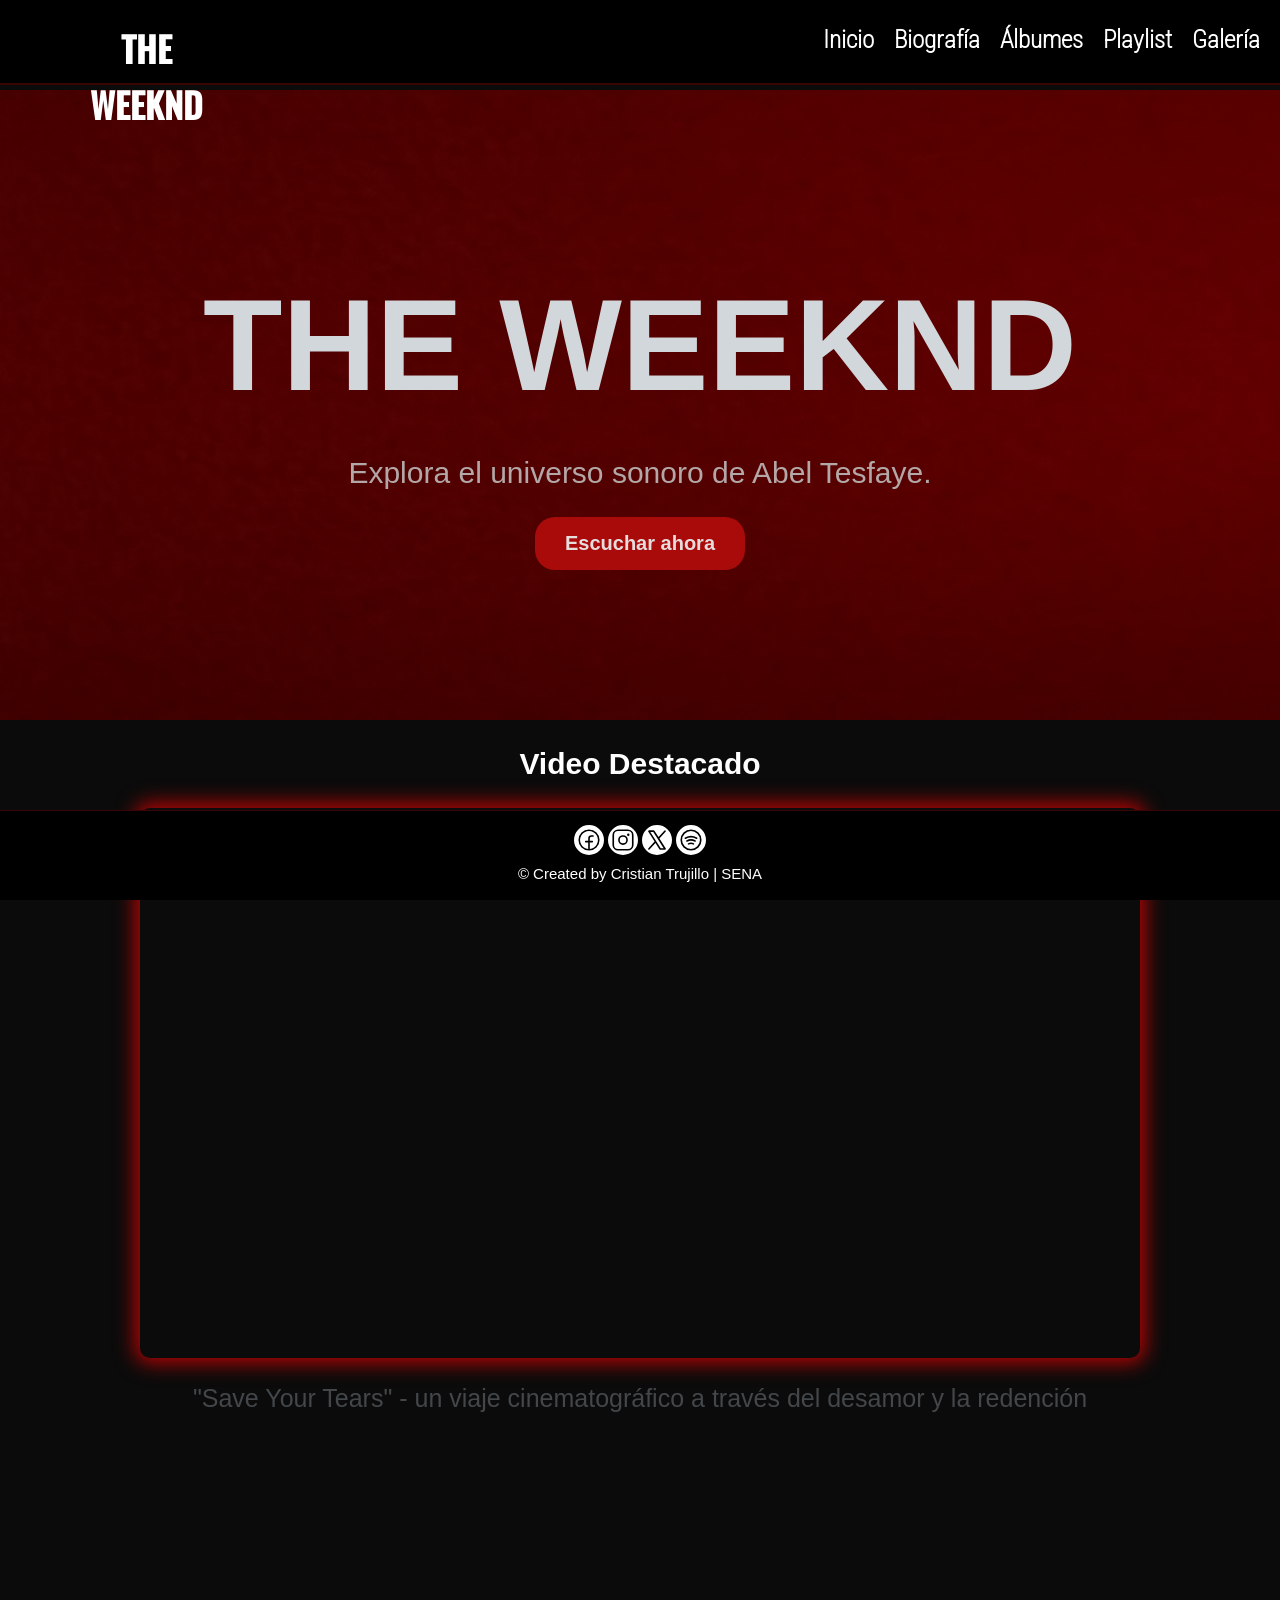
<file: index.html>
<!DOCTYPE html>
<html lang="en">
<head>
    <meta charset="UTF-8">
    <meta name="viewport" content="width=device-width, initial-scale=1.0">
    <link rel="stylesheet" href="styles.css">
    <link rel="stylesheet" href="https://unpkg.com/aos@2.3.1/dist/aos.css" />
    <title>Inicio</title>
</head>
<body>
    <script>
       // alert("¡Bienvenido! Página creada por Cristian Trujillo.");
    </script>
    <header>
        <h2>THE WEEKND</h2>
        <nav>
            <ul>
                <li><a href="index.html">Inicio</a></li>
                <li><a href="biografia.html">Biografía</a></li>
                <li><a href="albumes.html">Álbumes</a></li>
                <li><a href="playlist.html">Playlist</a></li>
                <li><a href="galeria.html">Galería</a></li>
            </ul>
        </nav>
    </header>
    <main id="Inicio">
        <section id="hero" data-aos="zoom-in">
            <div class="contenido-hero">
                <h1>THE WEEKND</h1>
                <p>Explora el universo sonoro de Abel Tesfaye.</p>
                <a href="https://open.spotify.com/artist/1Xyo4u8uXC1ZmMpatF05PJ?si=d0gASN0WRriyyoMRi9n_bQ"><button id="botona-spotify">Escuchar ahora</button></a>
            </div>
        </section>
        <section id="VideoDestacado">
            <h3>Video Destacado</h3>
            <div class="video">
                <iframe width="1000px" height="550px" src="https://www.youtube.com/embed/XXYlFuWEuKI" title="YouTube video player" frameborder="0" allow="accelerometer; autoplay; clipboard-write; encrypted-media; gyroscope; picture-in-picture; web-share" allowfullscreen></iframe>
            </div>
            <p>"Save Your Tears" - un viaje cinematográfico a través del desamor y la redención</p>
        </section>
        <section id="mas-info" data-aos="zoom-in">
            <h2>EXPLORA EL UNIVERSO</h2>
            <p>Sumérjase en la discografía, biografía y arte visual de uno de los artistas más influyentes de nuestra generación.</p>
            <a href="biografia.html"><button id="a-biografia" data-aos="zoom-in">Leer Biografía</button></a>
            <a href="albumes.html"><button id="a-albumes" data-aos="zoom-in">Mirar Albumes</button></a>
        </section>
    </main>
    <footer>

        <div class="redes-sociales">
            <a href="https://facebook.com/theweeknd"><img src="assets/icons/facebook-logo.svg" alt=""></a>
            <a href="https://instagram.com/theweeknd"><img src="assets/icons/instagram-logo.svg" alt=""></a>
            <a href="https://x.com/theweeknd"><img src="assets/icons/x-logo.svg" alt=""></a>
            <a href="https://open.spotify.com/intl-es/artist/1Xyo4u8uXC1ZmMpatF05PJ?si=KOIaTwwdTqKd9G_071FbzQ"><img src="assets/icons/spotify-logo.svg" alt=""></a>
        </div>
        <p>© Created by Cristian Trujillo | SENA</p>
    </footer>
    <script src="https://unpkg.com/aos@2.3.1/dist/aos.js"></script>
    <script src="script.js"></script>
</body>
</html>
</file>
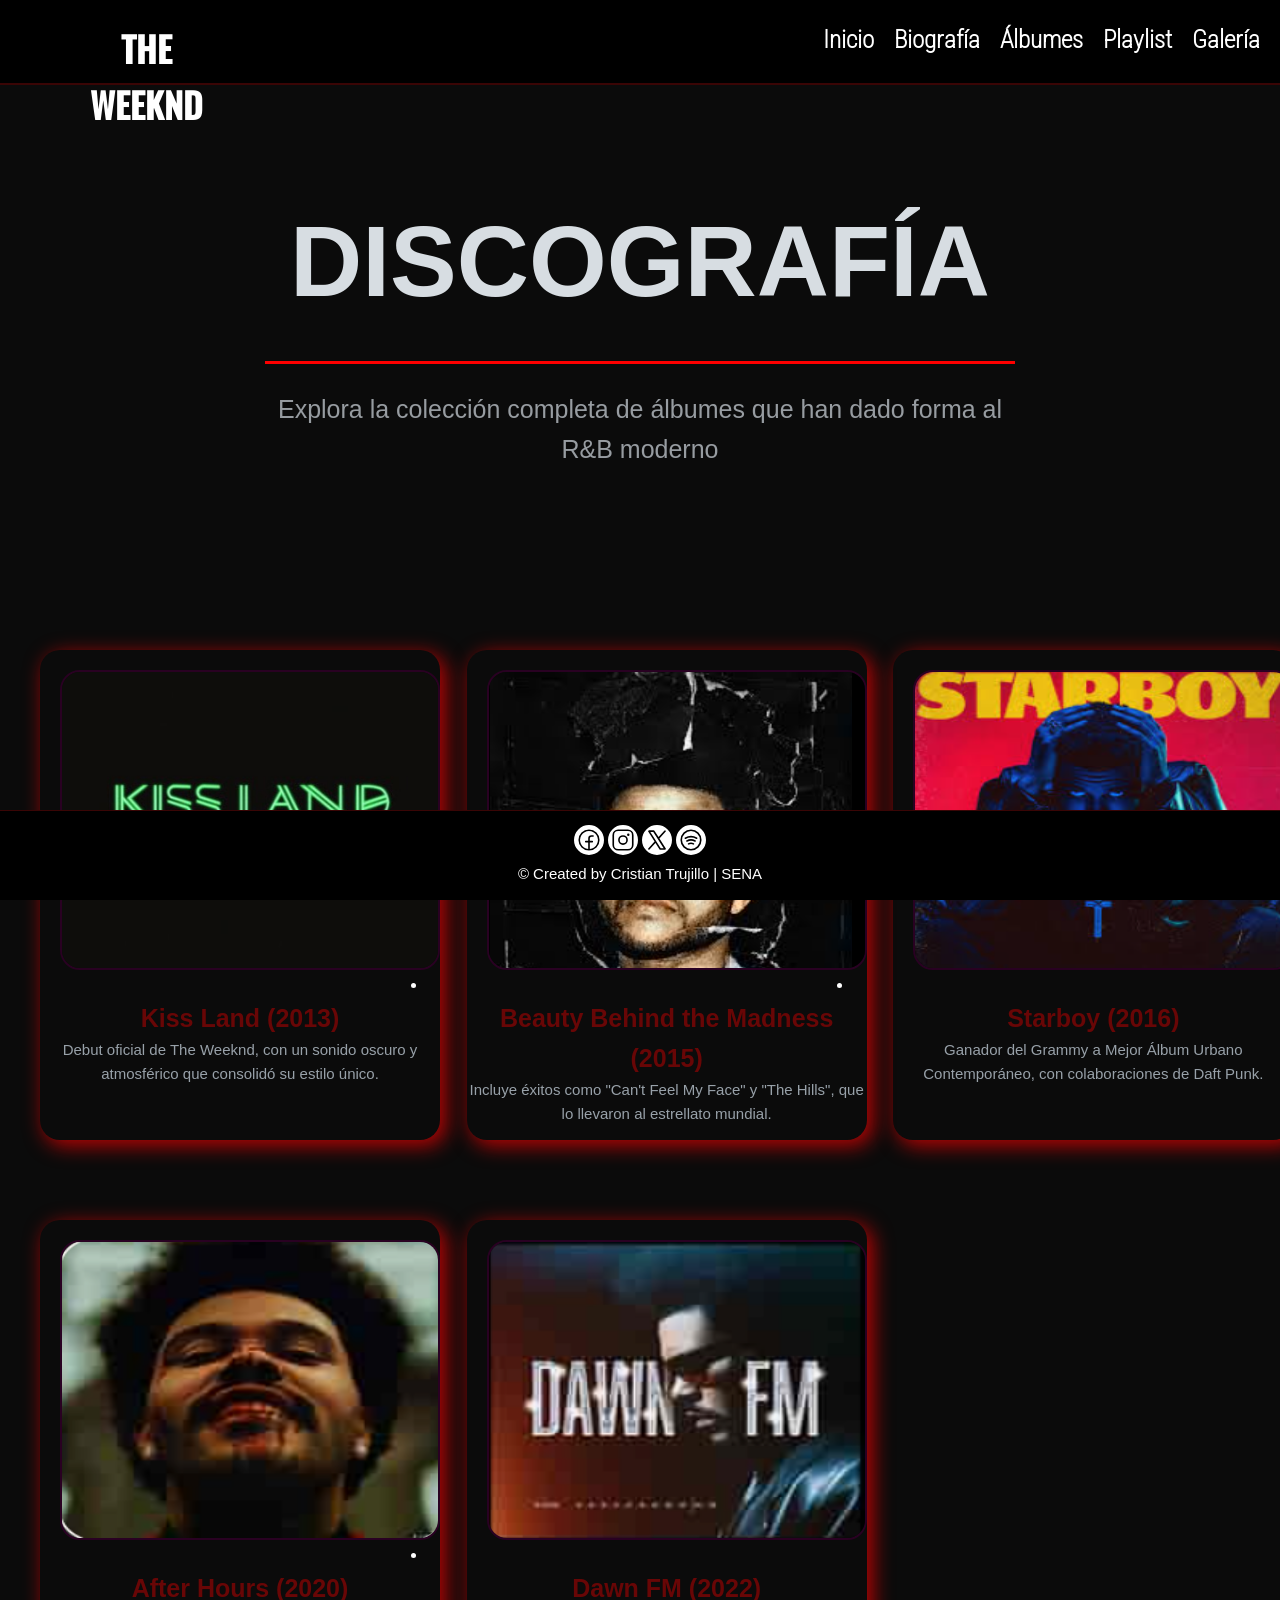
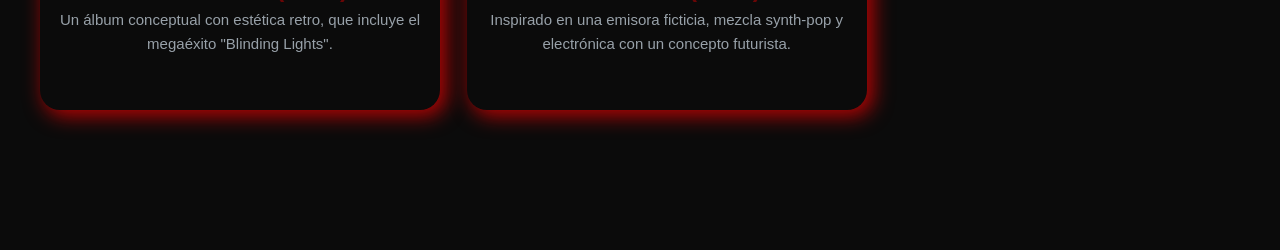
<file: albumes.html>
<!DOCTYPE html>
<html lang="en">
<head>
    <meta charset="UTF-8">
    <meta name="viewport" content="width=device-width, initial-scale=1.0">
    <link rel="stylesheet" href="styles.css">
    <link href="https://unpkg.com/aos@2.3.1/dist/aos.css" rel="stylesheet">
    <title>Albumes</title>
</head>
<body>
    <header>
        <h2>THE WEEKND</h2>
        <nav>
            <ul>
                <li><a href="index.html">Inicio</a></li>
                <li><a href="biografia.html">Biografía</a></li>
                <li><a href="albumes.html">Álbumes</a></li>
                <li><a href="playlist.html">Playlist</a></li>
                <li><a href="galeria.html">Galería</a></li>
            </ul>
        </nav>
    </header>
    <main id="albumes">
        <section id="hero-albumes">
            <div class="hero-discografia">
                <h1>DISCOGRAFÍA</h1>
                <p>Explora la colección completa de álbumes que han dado forma al R&B moderno</p>
            </div>
        </section>
        <section id="albumes-cuadros">
    <ul>
        <li>
            <article class="album-cuadro">
                <div>
                    <img src="assets/albumes/kiss-land.jpg" alt="Kiss Land">
                    <h3>Kiss Land (2013)</h3>
                    <p>Debut oficial de The Weeknd, con un sonido oscuro y atmosférico que consolidó su estilo único.</p>
                </div>
            </article>
        </li>
        <li>
            <article class="album-cuadro">
                <div>
                    <img src="assets/albumes/beauty-behind.jpg" alt="Beauty Behind the Madness">
                    <h3>Beauty Behind the Madness (2015)</h3>
                    <p>Incluye éxitos como "Can't Feel My Face" y "The Hills", que lo llevaron al estrellato mundial.</p>
                </div>
            </article>
        </li>
        <li>
            <article class="album-cuadro">
                <div>
                    <img src="assets/albumes/starboy.jpg" alt="Starboy">
                    <h3>Starboy (2016)</h3>
                    <p>Ganador del Grammy a Mejor Álbum Urbano Contemporáneo, con colaboraciones de Daft Punk.</p>
                </div>
            </article>
        </li>
        <li>
            <article class="album-cuadro">
                <div>
                    <img src="assets/albumes/after-hours.jpg" alt="After Hours">
                    <h3>After Hours (2020)</h3>
                    <p>Un álbum conceptual con estética retro, que incluye el megaéxito "Blinding Lights".</p>
                </div>
            </article>
        </li>
        <li>
            <article class="album-cuadro">
                <div>
                    <img src="assets/albumes/dawn-fm.jpg" alt="Dawn FM">
                    <h3>Dawn FM (2022)</h3>
                    <p>Inspirado en una emisora ficticia, mezcla synth-pop y electrónica con un concepto futurista.</p>
                </div>
            </article>
        </li>
    </ul>
        </section>
    </main>
    <footer>

        <div class="redes-sociales">
            <a href="https://facebook.com/theweeknd"><img src="assets/icons/facebook-logo.svg" alt=""></a>
            <a href="https://instagram.com/theweeknd"><img src="assets/icons/instagram-logo.svg" alt=""></a>
            <a href="https://x.com/theweeknd"><img src="assets/icons/x-logo.svg" alt=""></a>
            <a href="https://open.spotify.com/intl-es/artist/1Xyo4u8uXC1ZmMpatF05PJ?si=KOIaTwwdTqKd9G_071FbzQ"><img src="assets/icons/spotify-logo.svg" alt=""></a>
        </div>
        <p>© Created by Cristian Trujillo | SENA</p>
    </footer>
    <script src="https://unpkg.com/aos@2.3.1/dist/aos.js"></script>
    <script src="script.js"></script>
</body>
</html>
</file>
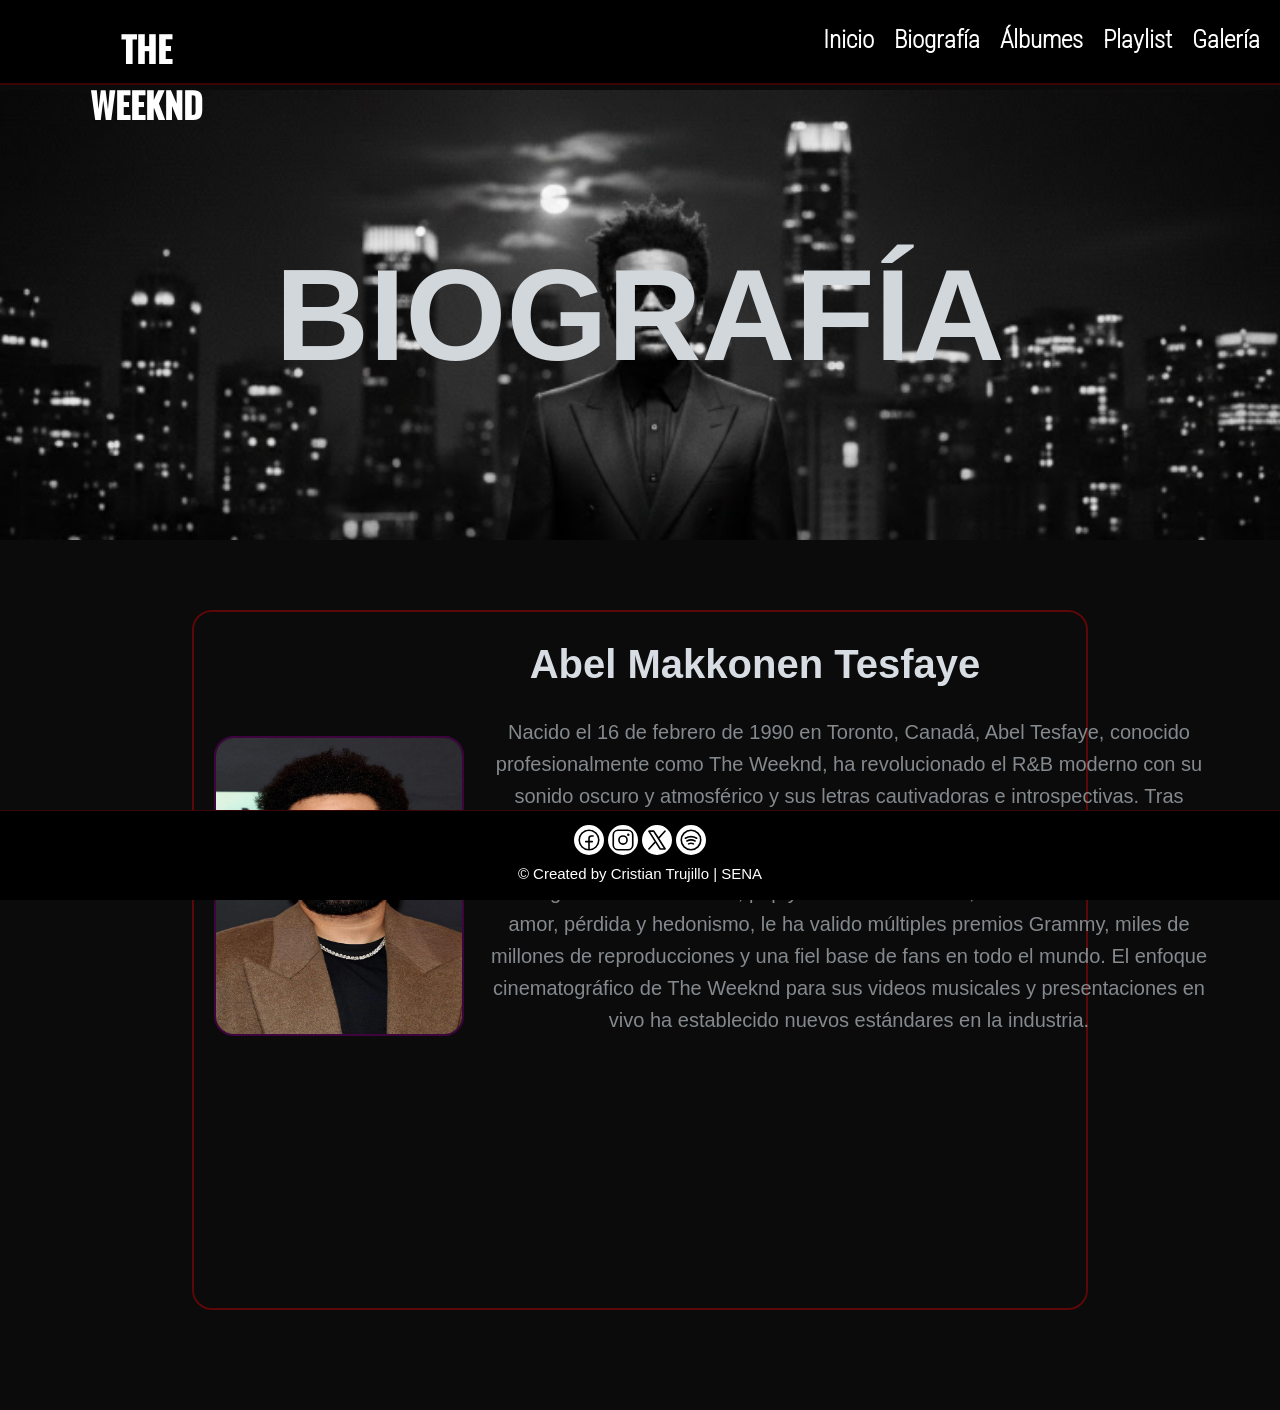
<file: biografia.html>
<!DOCTYPE html>
<html lang="en">
<head>
    <meta charset="UTF-8">
    <meta name="viewport" content="width=device-width, initial-scale=1.0">
    <link rel="stylesheet" href="styles.css">
    <link href="https://unpkg.com/aos@2.3.1/dist/aos.css" rel="stylesheet">
    <title>Biografía</title>
</head>
<body>
    <header>
        <h2>THE WEEKND</h2>
        <nav>
            <ul>
                <li><a href="index.html">Inicio</a></li>
                <li><a href="biografia.html">Biografía</a></li>
                <li><a href="albumes.html">Álbumes</a></li>
                <li><a href="playlist.html">Playlist</a></li>
                <li><a href="galeria.html">Galería</a></li>
            </ul>
        </nav>
    </header>
    <main id="biografia">
        <section id="hero-biografia">
            <div class="contenido-hero">
                <h1 data-aos="zoom-in">BIOGRAFÍA</h1>
            </div>
        </section>
        <section class="bio-grafia" data-aos="zoom-in">
            <h2>Abel Makkonen Tesfaye</h2>
            <figure><img src="assets/img/The_Weeknd_1.webp" alt="The Weeknd retrato"></figure>
            <p>Nacido el 16 de febrero de 1990 en Toronto, Canadá, Abel Tesfaye, conocido profesionalmente como The Weeknd, ha revolucionado el R&B moderno con su sonido oscuro y atmosférico y sus letras cautivadoras e introspectivas. Tras misteriosos lanzamientos en SoundCloud en 2010, se ha convertido en uno de los artistas más influyentes del siglo XXI.</p>
            <p>Su singular mezcla de R&B, pop y música electrónica, combinada con temas de amor, pérdida y hedonismo, le ha valido múltiples premios Grammy, miles de millones de reproducciones y una fiel base de fans en todo el mundo. El enfoque cinematográfico de The Weeknd para sus videos musicales y presentaciones en vivo ha establecido nuevos estándares en la industria.</p>
        </section>
    </main>
    <footer>

        <div class="redes-sociales">
            <a href="https://facebook.com/theweeknd"><img src="assets/icons/facebook-logo.svg" alt=""></a>
            <a href="https://instagram.com/theweeknd"><img src="assets/icons/instagram-logo.svg" alt=""></a>
            <a href="https://x.com/theweeknd"><img src="assets/icons/x-logo.svg" alt=""></a>
            <a href="https://open.spotify.com/intl-es/artist/1Xyo4u8uXC1ZmMpatF05PJ?si=KOIaTwwdTqKd9G_071FbzQ"><img src="assets/icons/spotify-logo.svg" alt=""></a>
        </div>
        <p>© Created by Cristian Trujillo | SENA</p>
    </footer>
    <script src="https://unpkg.com/aos@2.3.1/dist/aos.js"></script>
    <script src="script.js"></script>
</body>
</html>
</file>
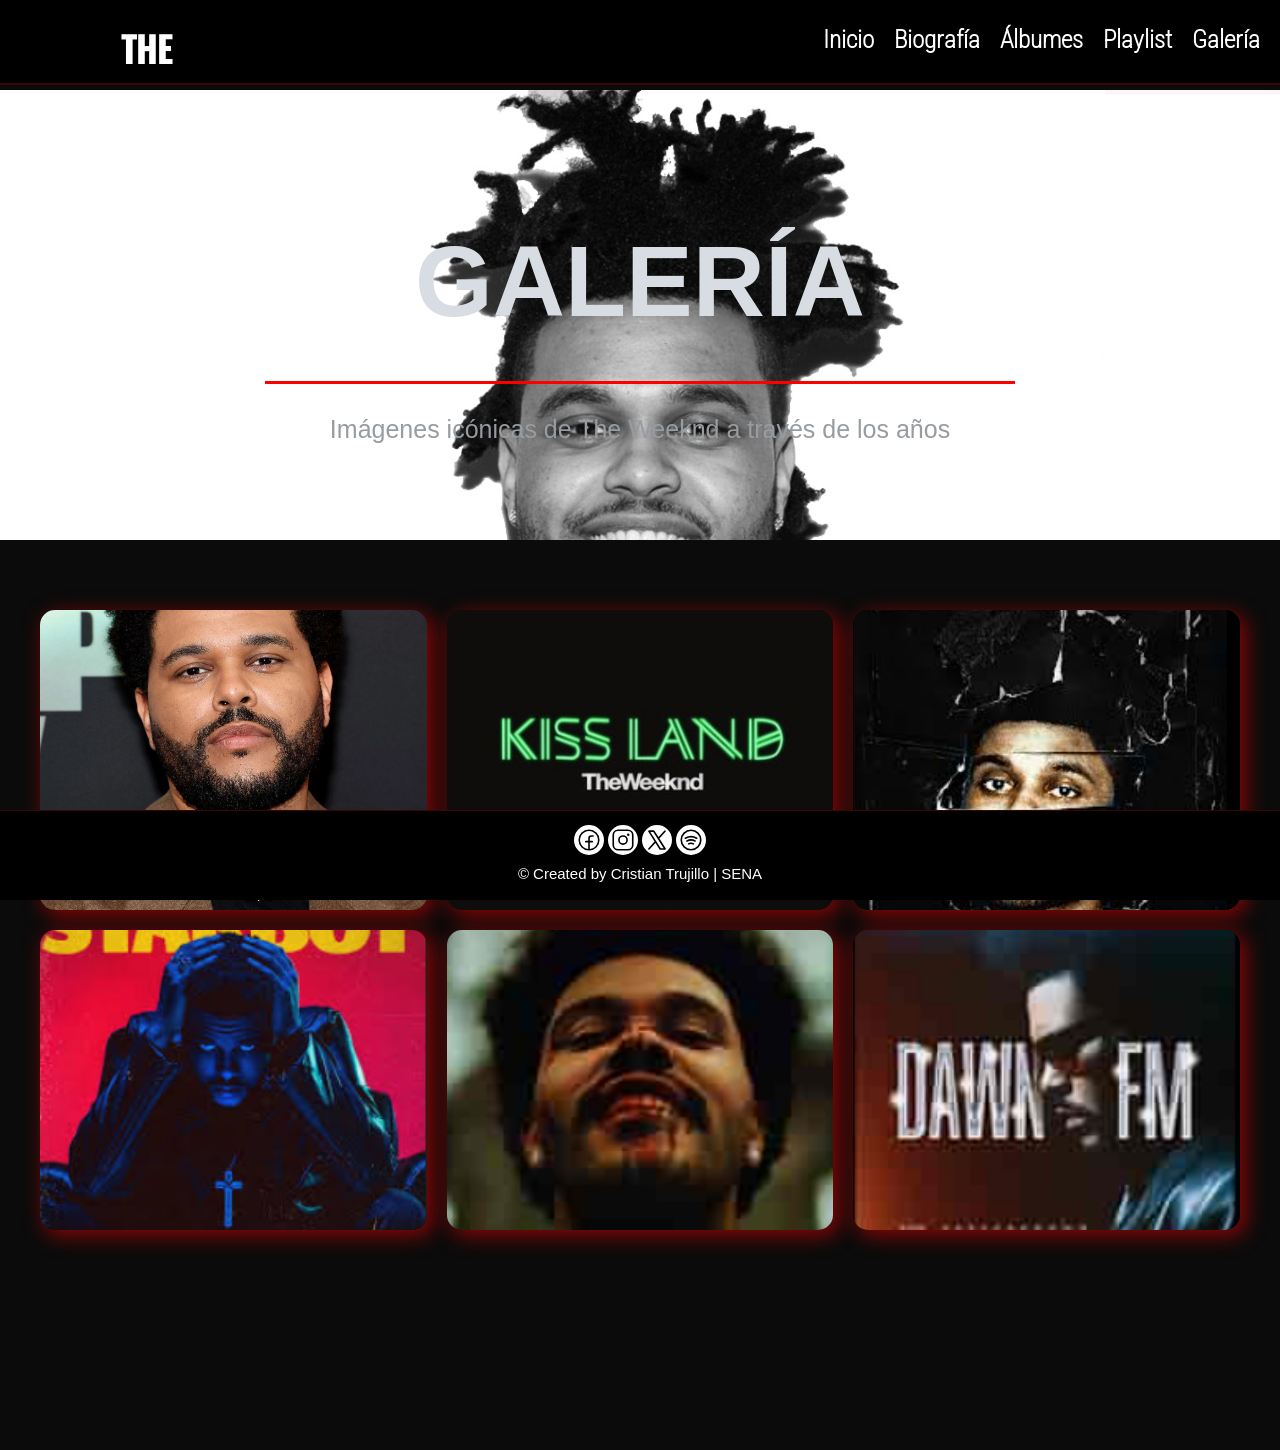
<file: galeria.html>
<!DOCTYPE html>
<html lang="en">
<head>
    <meta charset="UTF-8">
    <meta name="viewport" content="width=device-width, initial-scale=1.0">
    <link rel="stylesheet" href="styles.css">
    <link href="https://unpkg.com/aos@2.3.1/dist/aos.css" rel="stylesheet">
    <title>Galería</title>
</head>
<body>
    <header>
        <h2>THE WEEKND</h2>
        <nav>
            <ul>
                <li><a href="index.html">Inicio</a></li>
                <li><a href="biografia.html">Biografía</a></li>
                <li><a href="albumes.html">Álbumes</a></li>
                <li><a href="playlist.html">Playlist</a></li>
                <li><a href="galeria.html">Galería</a></li>
            </ul>
        </nav>
    </header>
    <main id="galeria">
        <section id="hero-galeria">
            <div class="hero-discografia">
                <h1>GALERÍA</h1>
                <p>Imágenes icónicas de The Weeknd a través de los años</p>
            </div>
        </section>
        <section id="galeria-imagenes">
            <ul>
                <li><img src="assets/img/The_Weeknd_1.webp" alt="The Weeknd"></li>
                <li><img src="assets/albumes/kiss-land.jpg" alt="Kiss Land"></li>
                <li><img src="assets/albumes/beauty-behind.jpg" alt="Beauty Behind the Madness"></li>
                <li><img src="assets/albumes/starboy.jpg" alt="Starboy"></li>
                <li><img src="assets/albumes/after-hours.jpg" alt="After Hours"></li>
                <li><img src="assets/albumes/dawn-fm.jpg" alt="Dawn FM"></li>
            </ul>
        </section>
    </main>
    <footer>

        <div class="redes-sociales">
            <a href="https://facebook.com/theweeknd"><img src="assets/icons/facebook-logo.svg" alt=""></a>
            <a href="https://instagram.com/theweeknd"><img src="assets/icons/instagram-logo.svg" alt=""></a>
            <a href="https://x.com/theweeknd"><img src="assets/icons/x-logo.svg" alt=""></a>
            <a href="https://open.spotify.com/intl-es/artist/1Xyo4u8uXC1ZmMpatF05PJ?si=KOIaTwwdTqKd9G_071FbzQ"><img src="assets/icons/spotify-logo.svg" alt=""></a>
        </div>
        <p>© Created by Cristian Trujillo | SENA</p>
    </footer>
    <script src="https://unpkg.com/aos@2.3.1/dist/aos.js"></script>
    <script src="script.js"></script>
</body>
</html>
</file>
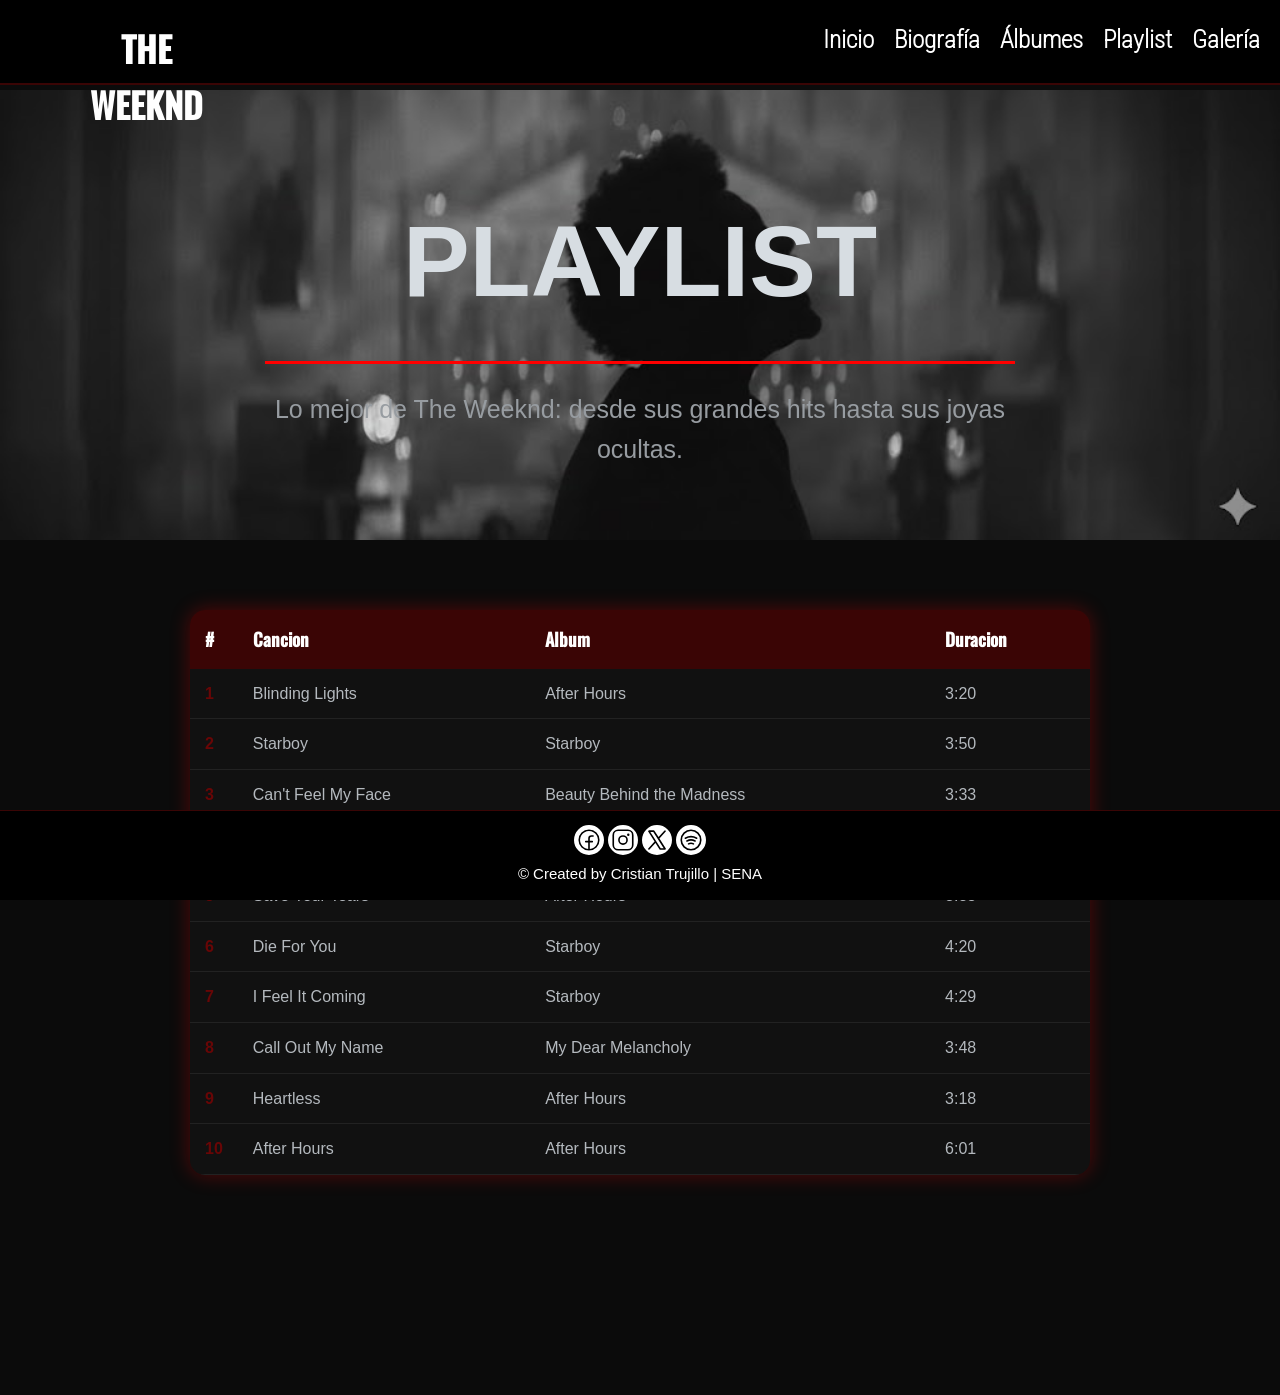
<file: playlist.html>
<!DOCTYPE html>
<html lang="en">
<head>
    <meta charset="UTF-8">
    <meta name="viewport" content="width=device-width, initial-scale=1.0">
    <link rel="stylesheet" href="styles.css">
    <link href="https://unpkg.com/aos@2.3.1/dist/aos.css" rel="stylesheet">
    <title>Playlist</title>
</head>
<body>
    <header>
        <h2>THE WEEKND</h2>
        <nav>
            <ul>
                <li><a href="index.html">Inicio</a></li>
                <li><a href="biografia.html">Biografía</a></li>
                <li><a href="albumes.html">Álbumes</a></li>
                <li><a href="playlist.html">Playlist</a></li>
                <li><a href="galeria.html">Galería</a></li>
            </ul>
        </nav>
    </header>
    <main id="playlist">
        <section id="hero-playlist">
            <div class="hero-play">
                <h1>PLAYLIST</h1>
                <p>Lo mejor de The Weeknd: desde sus grandes hits hasta sus joyas ocultas.</p>
            </div>
        </section>
        <section id="lista-playlist">
            <table>
                <thead>
                    <tr>
                        <th>#</th>
                        <th>Cancion</th>
                        <th>Album</th>
                        <th>Duracion</th>
                    </tr>
                </thead>
                <tbody>
                    <tr><td>1</td><td>Blinding Lights</td><td>After Hours</td><td>3:20</td></tr>
                    <tr><td>2</td><td>Starboy</td><td>Starboy</td><td>3:50</td></tr>
                    <tr><td>3</td><td>Can't Feel My Face</td><td>Beauty Behind the Madness</td><td>3:33</td></tr>
                    <tr><td>4</td><td>The Hills</td><td>Beauty Behind the Madness</td><td>4:02</td></tr>
                    <tr><td>5</td><td>Save Your Tears</td><td>After Hours</td><td>3:35</td></tr>
                    <tr><td>6</td><td>Die For You</td><td>Starboy</td><td>4:20</td></tr>
                    <tr><td>7</td><td>I Feel It Coming</td><td>Starboy</td><td>4:29</td></tr>
                    <tr><td>8</td><td>Call Out My Name</td><td>My Dear Melancholy</td><td>3:48</td></tr>
                    <tr><td>9</td><td>Heartless</td><td>After Hours</td><td>3:18</td></tr>
                    <tr><td>10</td><td>After Hours</td><td>After Hours</td><td>6:01</td></tr>
                </tbody>
            </table>
        </section>
    </main>
    <footer>

        <div class="redes-sociales">
            <a href="https://facebook.com/theweeknd"><img src="assets/icons/facebook-logo.svg" alt=""></a>
            <a href="https://instagram.com/theweeknd"><img src="assets/icons/instagram-logo.svg" alt=""></a>
            <a href="https://x.com/theweeknd"><img src="assets/icons/x-logo.svg" alt=""></a>
            <a href="https://open.spotify.com/intl-es/artist/1Xyo4u8uXC1ZmMpatF05PJ?si=KOIaTwwdTqKd9G_071FbzQ"><img src="assets/icons/spotify-logo.svg" alt=""></a>
        </div>
        <p>© Created by Cristian Trujillo | SENA</p>
    </footer>
    <script src="https://unpkg.com/aos@2.3.1/dist/aos.js"></script>
    <script src="script.js"></script>
</body>
</html>
</file>
<file: styles.css>
/*Estilos globales
Con esto eliminamos márgenes o espacios por defecto*/

* {
    margin: 0; /*Quitamamos la margen por defecto*/
    padding: 0; /*Quitamos el espacio interno de los elementos*/
    box-sizing: border-box; /*Con esto evitamos que los elementos se hagan mas grandes de lo puesto*/
}

/*Estilos para el fondo*/
body {
    background-color: #0b0b0b; /*Color para el fondo*/
    color: #ffff; /*Color del texto*/
    font-family: Arial, Helvetica, sans-serif; /*Tipo de letra*/
    line-height: 1.6; /*Espacio vertical entre los elementos*/
    padding-bottom: 100px;
}

@font-face {
    font-family: "Oswald";
    src: url("assets/fonts/Oswald/static/Oswald-Medium.ttf") format("truetype");
}

@font-face {
    font-family: "Roboto";
    src: url("assets/fonts/Roboto/static/Roboto_Condensed-ExtraLight.ttf") format("truetype");
}

/*Estilos para el header*/
header {
    width: 100%;
    height: 85px;
    background-color: black;
    padding: 20px;
    text-align: center;
    border-bottom: 2px solid #3a0505; /*Linea roja que separa el header del contenido*/
    display: flex;
    margin-bottom: 10px;
    position: fixed;
    top: 0;
    z-index: 20;
    
}

/*Titulo del header*/
header h2 {
    margin-bottom: 10px; /*Margen inferior*/
    font-size: 35px;
    margin-left: 50px;
    margin-right: 600px;
    font-family: "Oswald";
}

header h2:hover {
    color: #ae1818;
}

/*Estilos de las listas*/
nav ul {
    list-style: none; /*Quitamos estilos por defecto de las listas*/
    display: flex; /*Se activa la maquetacion para poder alinear despues*/
    justify-content: center; /*alinear horizontalmente*/
    gap: 20px; /* Espacio entre enlaces */
}

nav a {
    color: white;
    text-decoration: none; /*Quitamos estilos por defecto*/
    font-weight: bold; /*Texto en negrita*/
    font-size: 25px;
    font-family: "Roboto";
}

/*Cambiamos el color al pasar por los enlaces del header a rojo*/
nav a:hover {
    color: #c21414;
}

/* Sección principal hero*/
#hero {
    margin-top: 90px;
    height: 70vh; /*Ocupa un 70% del espacio del hero*/
    display: flex;
    align-items: center; /*centramos horizontalmente*/
    justify-content: center; /*Centramos verticalmente*/
    text-align: center; 
    padding: 50px; /* Padding: Espacio interno */
    background:url(assets/img/hero.png); /*Imagen de fondo*/
    background-size: cover;
}

.contenido-hero h1{
    font-size: 130px;
    color: rgb(210, 215, 219);
}

.contenido-hero p {
    font-size: 30px;
    color: rgb(179, 168, 167);
}

/*Boton del hero*/
#botona-spotify {
    background-color: #a90b0b;
    color: rgb(230, 220, 220);
    border: none;
    padding: 15px 30px; /*espacio interior de largo y ancho */
    margin-top: 20px;    /*Margen superior */
    cursor: pointer; /*Cambia el cursor a una mano*/
    font-weight: bold; /*negrita*/
    border-radius: 20px;
    font-size: 20px;
}

#botona-spotify:hover {
    background-color: #8a0101;
}


/*Estilos para el video de inicio*/
#VideoDestacado {
    width: 100%;
    height: auto;
}

#VideoDestacado h3 {
    font-size: 30px;
    text-align: center;
    margin: 20px;
}

#VideoDestacado .video {
    display: flex;
    justify-content: center;
    margin-bottom: 20px;
}


#VideoDestacado iframe {
    box-shadow: 0px 0px 20px 5px rgba(255, 0, 0, 0.7);
    border-radius: 10px; /*redondearr esquinas */
}

#VideoDestacado p {
    color: rgb(67, 71, 74);
    font-size: 25px;
    text-align: center;
    margin-bottom: 100px;
}

#mas-info {
    text-align: center;
}

#mas-info h2 {
    font-size: 60px;
    font-family:'Trebuchet MS', 'Lucida Sans Unicode', 'Lucida Grande', 'Lucida Sans', Arial, sans-serif;
}

#mas-info p {
    font-size: 25px;
    color: rgb(103, 103, 114);
}

#a-biografia {
    background-color: #0b0b0b; /*Color para el fondo*/
    color: white;
    border: 3px solid rgb(174, 7, 7);
    padding: 15px 30px; /*espacio interior de largo y ancho */
    margin-top: 20px;    /*Margen superior */
    cursor: pointer; /*Cambia el cursor a una mano*/
    font-weight: bold; /*negrita*/
    border-radius: 20px;
    font-size: 20px;
}

#a-biografia:hover{
    background-color: #ae1818;
}

#a-albumes {
    background-color: #0b0b0b; /*Color para el fondo*/
    color: white;
    border: 3px solid rgb(64, 4, 64);
    padding: 15px 30px; /*espacio interior de largo y ancho */
    margin-top: 20px;    /*Margen superior */
    cursor: pointer; /*Cambia el cursor a una mano*/
    font-weight: bold; /*negrita*/
    border-radius: 20px;
    font-size: 20px;
    margin-bottom: 150px;
}

#a-albumes:hover{
    background-color: rgb(64, 4, 64);
}

footer {
    width: 100%;  /*Se le da un ancho del 100% al pie de pagina*/
    height: 90px; /*Largo del pie de pagina*/
    background-color: black; /*Color del pie de pagina*/
    display: flex; /*Alineamos todo a la izquierda*/
    flex-direction: column; /*Organiza los elementos en columna*/
    justify-content: center; /*centra los elementos horizontalmente dentro del contenedor*/
    align-items: center; /*centra los elementos verticalmente dentro del contenedor*/
    font-size: 15px;
    position: fixed; /*Con esto mantenemos el footer fijo en la parte inferior*/
    bottom: 0;
    border-top: 1px solid #3a0505; /*Linea roja que separa el footer del contenido*/
}


footer .redes-sociales {
    margin-bottom: 0;
}

footer .redes-sociales img {
    width: 30px; /*Tamaño de los iconos*/
    height: 30px;
    border: 2px solid white;
    border-radius: 50%;
    background-color: white;
}

footer img:hover {
    background-color: rgba(6, 11, 98, 0.818);
}

/*Estilos pagina biografía*/

#hero-biografia {
    margin-top: 90px;
    height: 50vh; /*Ocupa un 70% del espacio del hero*/
    display: flex;
    align-items: center; /*centramos horizontalmente*/
    justify-content: center; /*Centramos verticalmente*/
    text-align: center; 
    padding: 50px; /* Padding: Espacio interno */
    background:url(assets/img/hero-bio.jpg); /*Imagen de fondo*/
    background-size: cover;
    margin-bottom: 70px;
}

.bio-grafia {
    height: 700px;
    width: 70%;
    border: 2px solid rgb(91, 8, 8);
    border-radius: 20px;
    margin: 0 auto;
    text-align: center;
}

.bio-grafia h2 {
    padding: 20px;
    font-size: 40px;
    padding-left: 250px;
    color: rgb(215, 221, 226);
}

.bio-grafia p {
    width: 1020px;
    font-size: 20px;
    color: rgb(132, 137, 141);
}


.bio-grafia img {
    width: 250px;
    height: 300px;
    float: left;
    border: 2px solid rgb(39, 31, 31);
    border: 2px solid rgb(62, 4, 62);
    border-radius: 20px;
    margin: 20px;
}


/*Estilos pagina albumes*/

#hero-albumes {
    margin-top: 90px;
    height: 50vh; /*Ocupa un 70% del espacio del hero*/
    display: flex;
    align-items: center; /*centramos horizontalmente*/
    justify-content: center; /*Centramos verticalmente*/
    text-align: center; 
    padding: 50px; /* Padding: Espacio interno */
    background-size: cover;
    margin-bottom: 70px;
}

#albumes-cuadros {
    margin: 0;

}

#albumes-cuadros ul {
    display: grid;
    grid-template-columns: repeat(3, minmax(0, 1fr)); /*Ponemos 3 cuadros alineados a la izquierda*/
}

.album-cuadro {
    width: 400px;
    height: 490px;
    border-radius: 20px;
    margin: 40px;
    box-shadow: 5px 5px 20px 1px rgba(255, 0, 0, 0.7);  /*Sombra para los cuadros*/
}

.album-cuadro img {
    padding: 0;
    width: 380px;
    height: 300px;
    border: 2px solid rgb(41, 1, 34);
    border-radius: 20px;
    margin: 20px;

}

.album-cuadro h3 {
    color: #680606;
    font-size: 25px;
    text-align: center;
    font-family:'Trebuchet MS', 'Lucida Sans Unicode', 'Lucida Grande', 'Lucida Sans', Arial, sans-serif;
}

.album-cuadro p {
    font-size: 15px;
    text-align: center;
    color: rgb(152, 161, 169);
}


.hero-discografia h1 {
    padding: 20px;
    font-size: 100px;
    color: rgb(215, 221, 226);
    border-bottom: 3px solid red;
}

.hero-discografia p {
    padding-top: 25px;
    font-size: 25px;
    width: 750px;
    color: rgb(151, 156, 161);
}

/*Estilos para Playlist*/

#hero-playlist {
    background: url(assets/img/hero-playlist.png);
    margin-top: 90px;
    height: 50vh; /*Ocupa un 70% del espacio del hero*/
    display: flex;
    align-items: center; /*centramos horizontalmente*/
    justify-content: center; /*Centramos verticalmente*/
    text-align: center; 
    padding: 50px; /* Padding: Espacio interno */
    background-size: cover;
    margin-bottom: 70px;
}

.hero-play h1 {
    padding: 20px;
    font-size: 100px;
    color: rgb(215, 221, 226);
    border-bottom: 3px solid red;
}

.hero-play p {
    padding-top: 25px;
    font-size: 25px;
    width: 750px;
    color: rgb(151, 156, 161);
}

/*Estilos para la tabla de playlist*/

#lista-playlist {
    display: flex;
    justify-content: center;
    margin-bottom: 120px;
}

#lista-playlist table {
    width: 80%;
    max-width: 900px;
    border-collapse: collapse;
    background-color: #111;
    border-radius: 15px;
    overflow: hidden;
    box-shadow: 0 0 20px rgba(255, 0, 0, 0.3);
}

#lista-playlist th {
    background-color: #3a0505;
    color: white;
    padding: 15px;
    font-size: 18px;
    text-align: left;
    font-family: "Oswald";
}

#lista-playlist td {
    padding: 12px 15px;
    color: rgb(180, 185, 190);
    border-bottom: 1px solid #222;
    font-size: 16px;
}

#lista-playlist tr:hover td {
    background-color: #1a0505;
    color: white;
}

#lista-playlist td:first-child {
    color: #680606;
    font-weight: bold;
    width: 40px;
}

/*Estilos pagina galeria*/

#hero-galeria {
    margin-top: 90px;
    height: 50vh;
    display: flex;
    align-items: center;
    justify-content: center;
    text-align: center;
    padding: 50px;
    background: url(assets/img/hero-.jpg);
    background-size: cover;
    margin-bottom: 70px;
}

#galeria-imagenes ul {
    display: grid;
    grid-template-columns: repeat(3, 1fr);
    gap: 20px;
    list-style: none;
    padding: 0 40px;
    margin-bottom: 120px;
}

#galeria-imagenes li {
    overflow: hidden;
    border-radius: 15px;
    box-shadow: 5px 5px 20px 1px rgba(255, 0, 0, 0.5);
    transition: transform 0.3s;
}

#galeria-imagenes li:hover {
    transform: scale(1.05);
}

#galeria-imagenes img {
    width: 100%;
    height: 300px;
    object-fit: cover;
    display: block;
}
</file>
